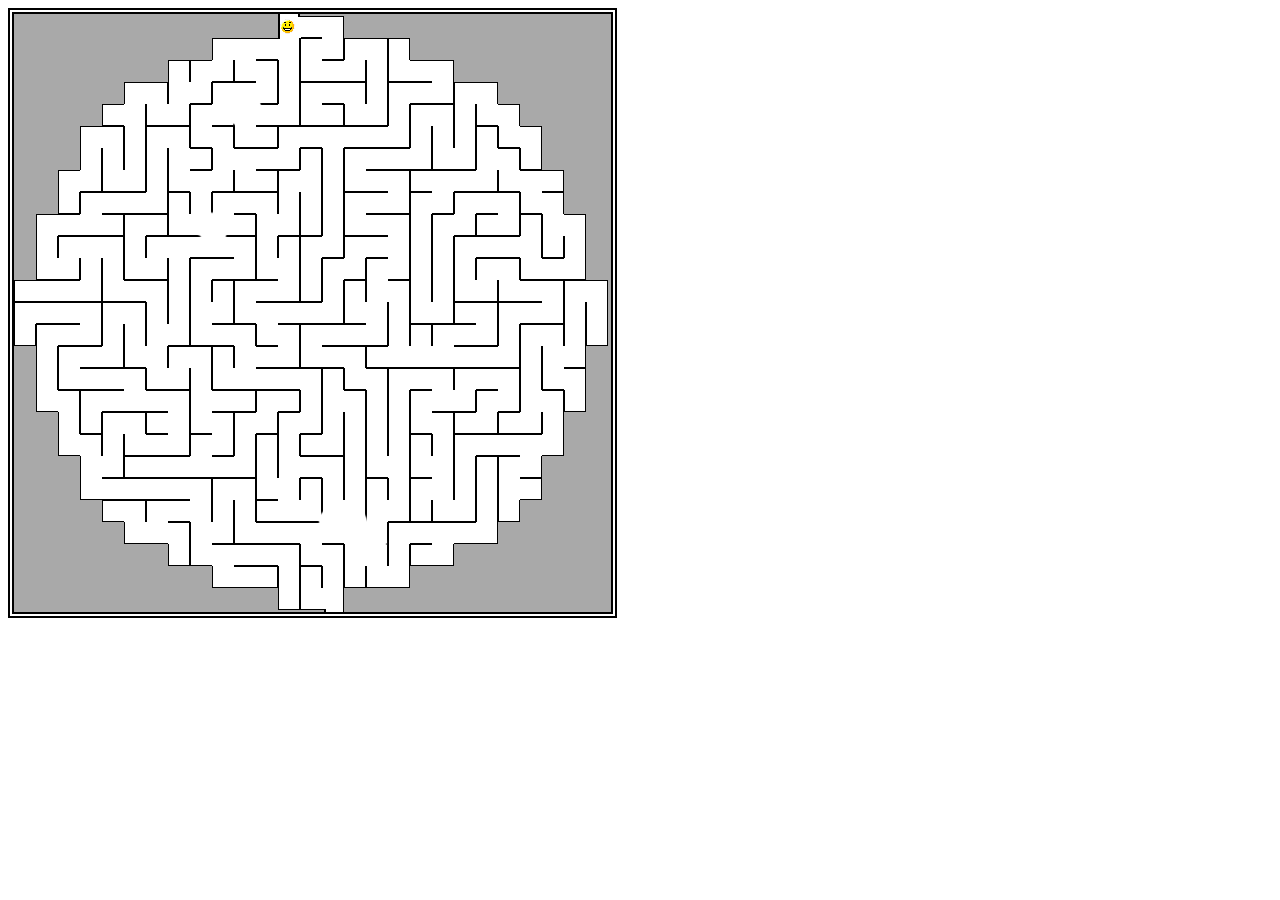
<file: maze/index.html>
<!DOCTYPE html>
<html lang="ru" dir="ltr">

<head>

    <meta charset="UTF-8">
    <title>Лабиринт</title>
    <link rel="stylesheet" href="Maze.css">
</head>

<body>
    <script src="Maze.js"></script>
<canvas id="Canvas"></canvas>
<img id="face" src="face.png">
</body>
</html>
</file>
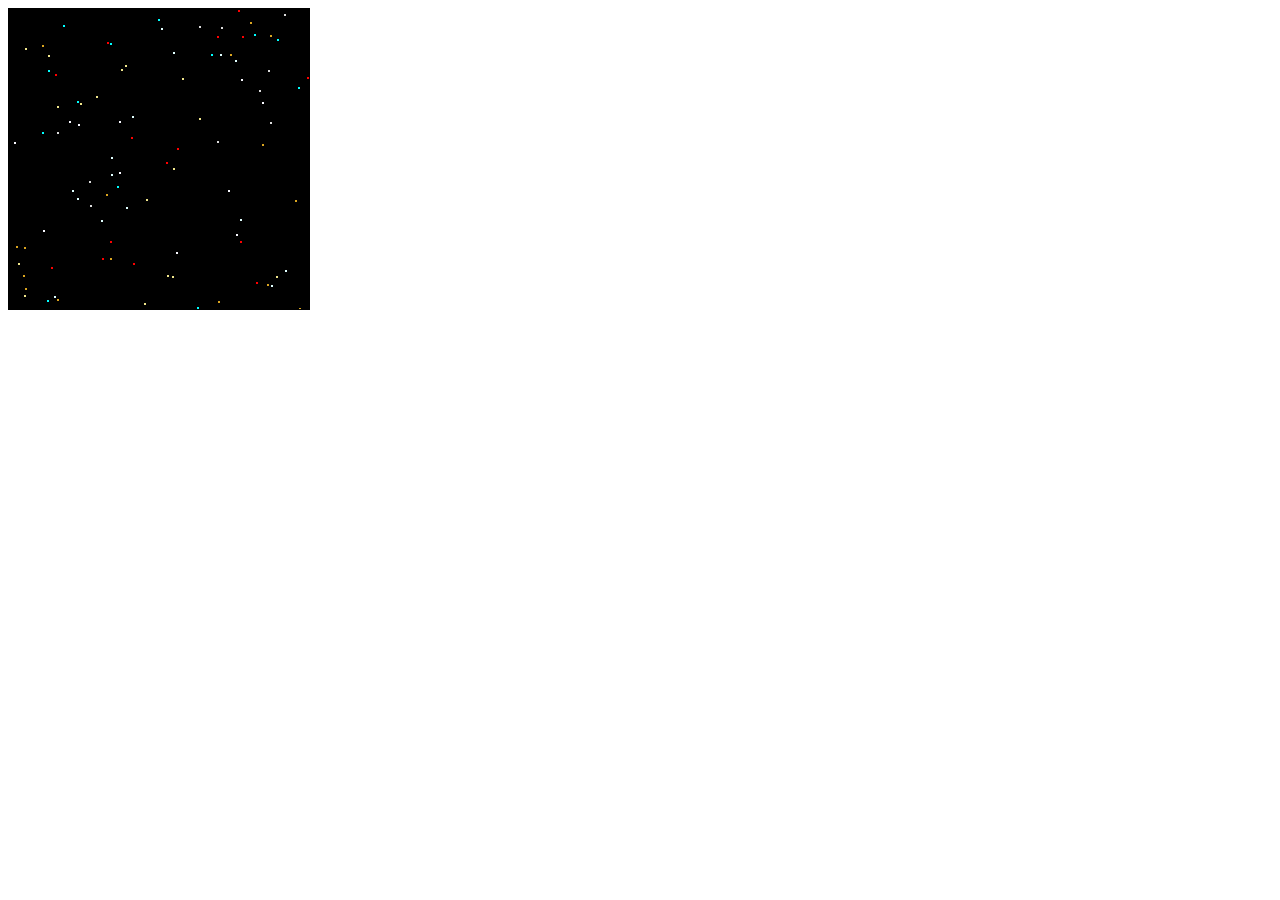
<file: point2d.html>
<!DOCTYPE html>
<html lang="ru" dir="ltr">

<head>

  <title>Точка</title>

  <meta charset="utf-8">
  <script>

  </script>
</head>

<body>
  <canvas id="myCanvas" width="300" height="300" style="border:1px solid #000000;"></canvas>

  <script>

    var canva = document.getElementById("myCanvas");
    var ctx = canva.getContext('2d');


    // черный фон
    ctx.fillRect(0, 0, canva.width, canva.height);

    // точка белая
    // ctx.fillStyle = "white";
    // ctx.fillRect(100, 100, 2, 2); 

    // точка серая маленькая
    // ctx.fillStyle = "#eee";
    // ctx.fillRect(110, 100, 1, 1); 
    //             0          1           2          3
    var colors = ["#DCDCDC", "#F8F8FF", "#E0FFFF", "#F0E68C", "#FF0000", "#00FFFF", "#DAA520"];


    var stars = [];
    
    var drawStar = function () {
      var randomcolor = Math.floor(Math.random() * colors.length);
      ctx.fillStyle = colors[randomcolor];

      var randomX = Math.floor(Math.random() * canva.width);
      var randomY = Math.floor(Math.random() * canva.height);
      ctx.fillRect(randomX, randomY, 2, 2);
      stars.push([randomX, randomY]);
    };
     
      

    var eraseStar = function() {
      if (stars.length == 0) {
        return;
      }

      ctx.fillStyle = "black";
      var starNumber = Math.floor(Math.random() * stars.length);
      // console.log("starNumber =", starNumber);
      // console.log("x =", stars[starNumber][0]);
      // console.log("y =", stars[starNumber][1]);
      var star = stars.shift();

      ctx.fillRect(star[0], star[1], 2, 2);
    };


    var starsCounter = 0;
    while (starsCounter < 100) {
      starsCounter++;
      drawStar();
    } 

    setInterval(eraseStar, 200);

   </script>
</body>

</html>
</file>
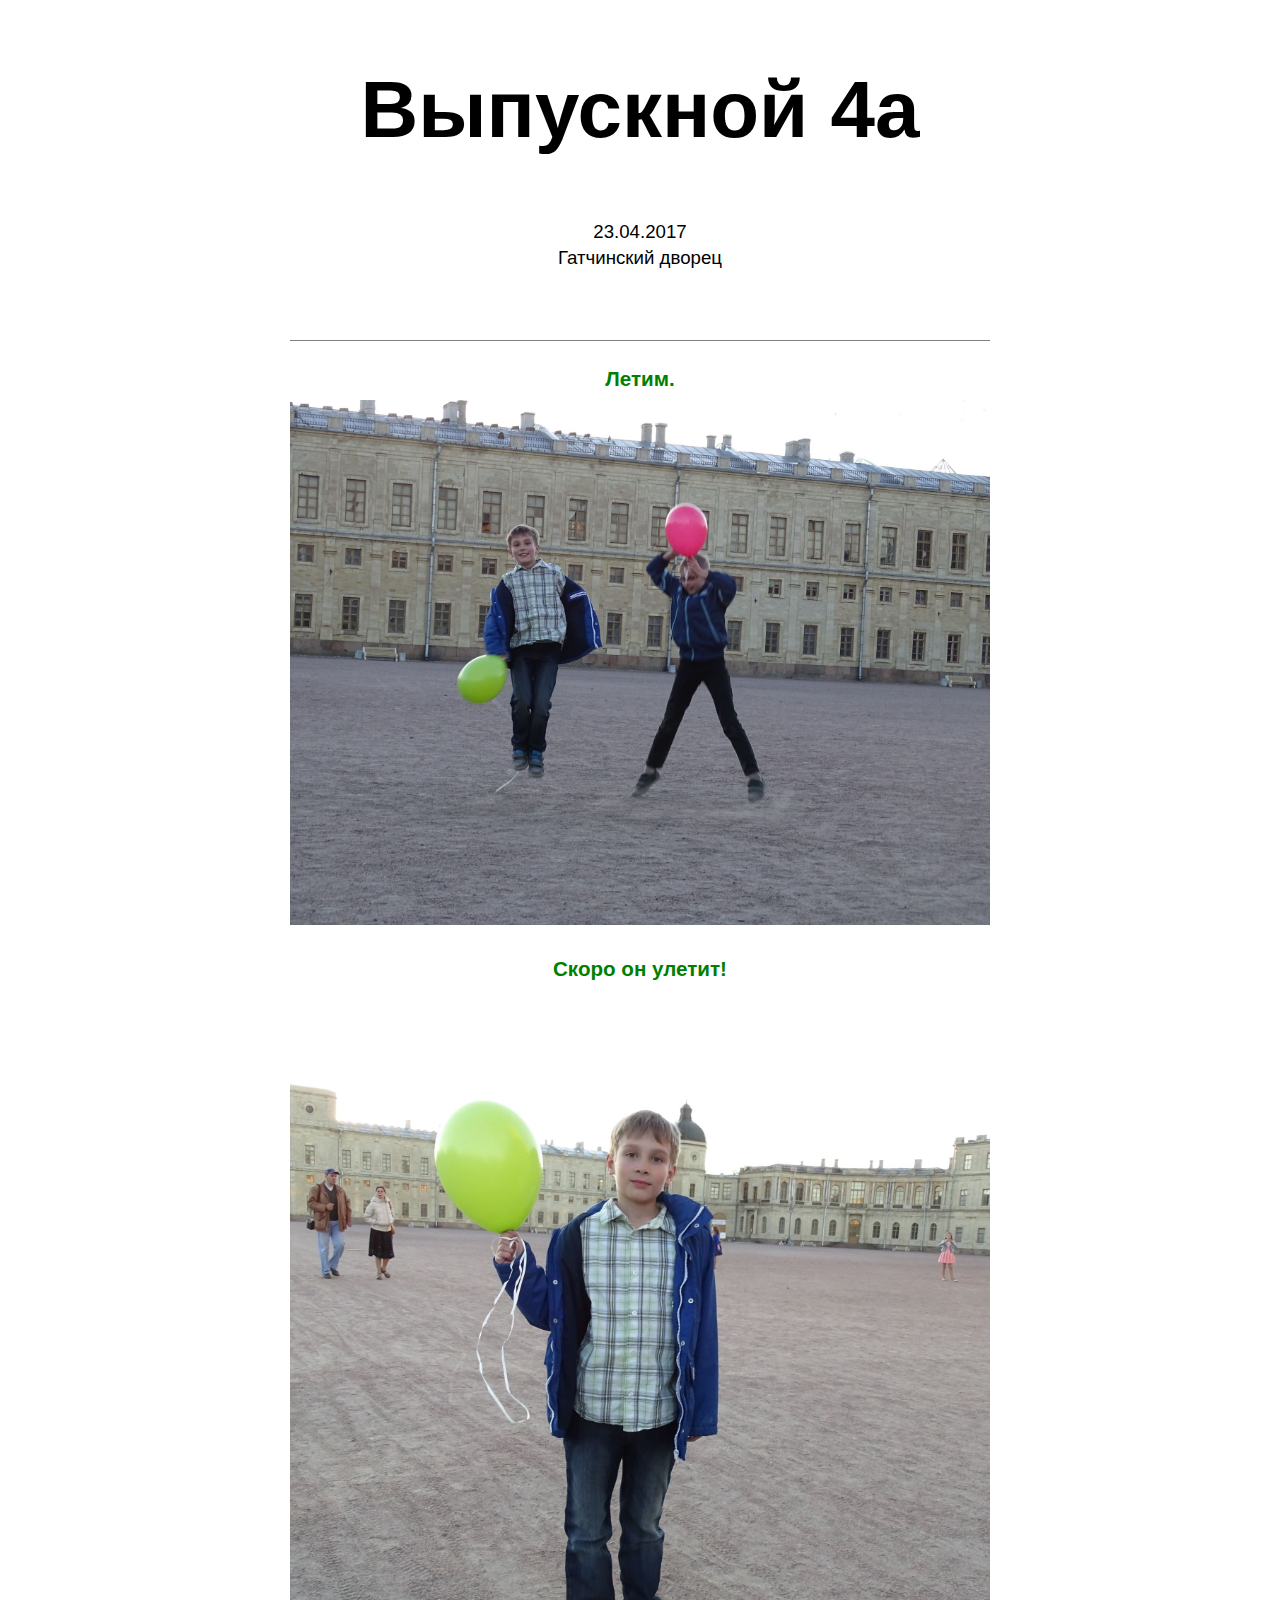
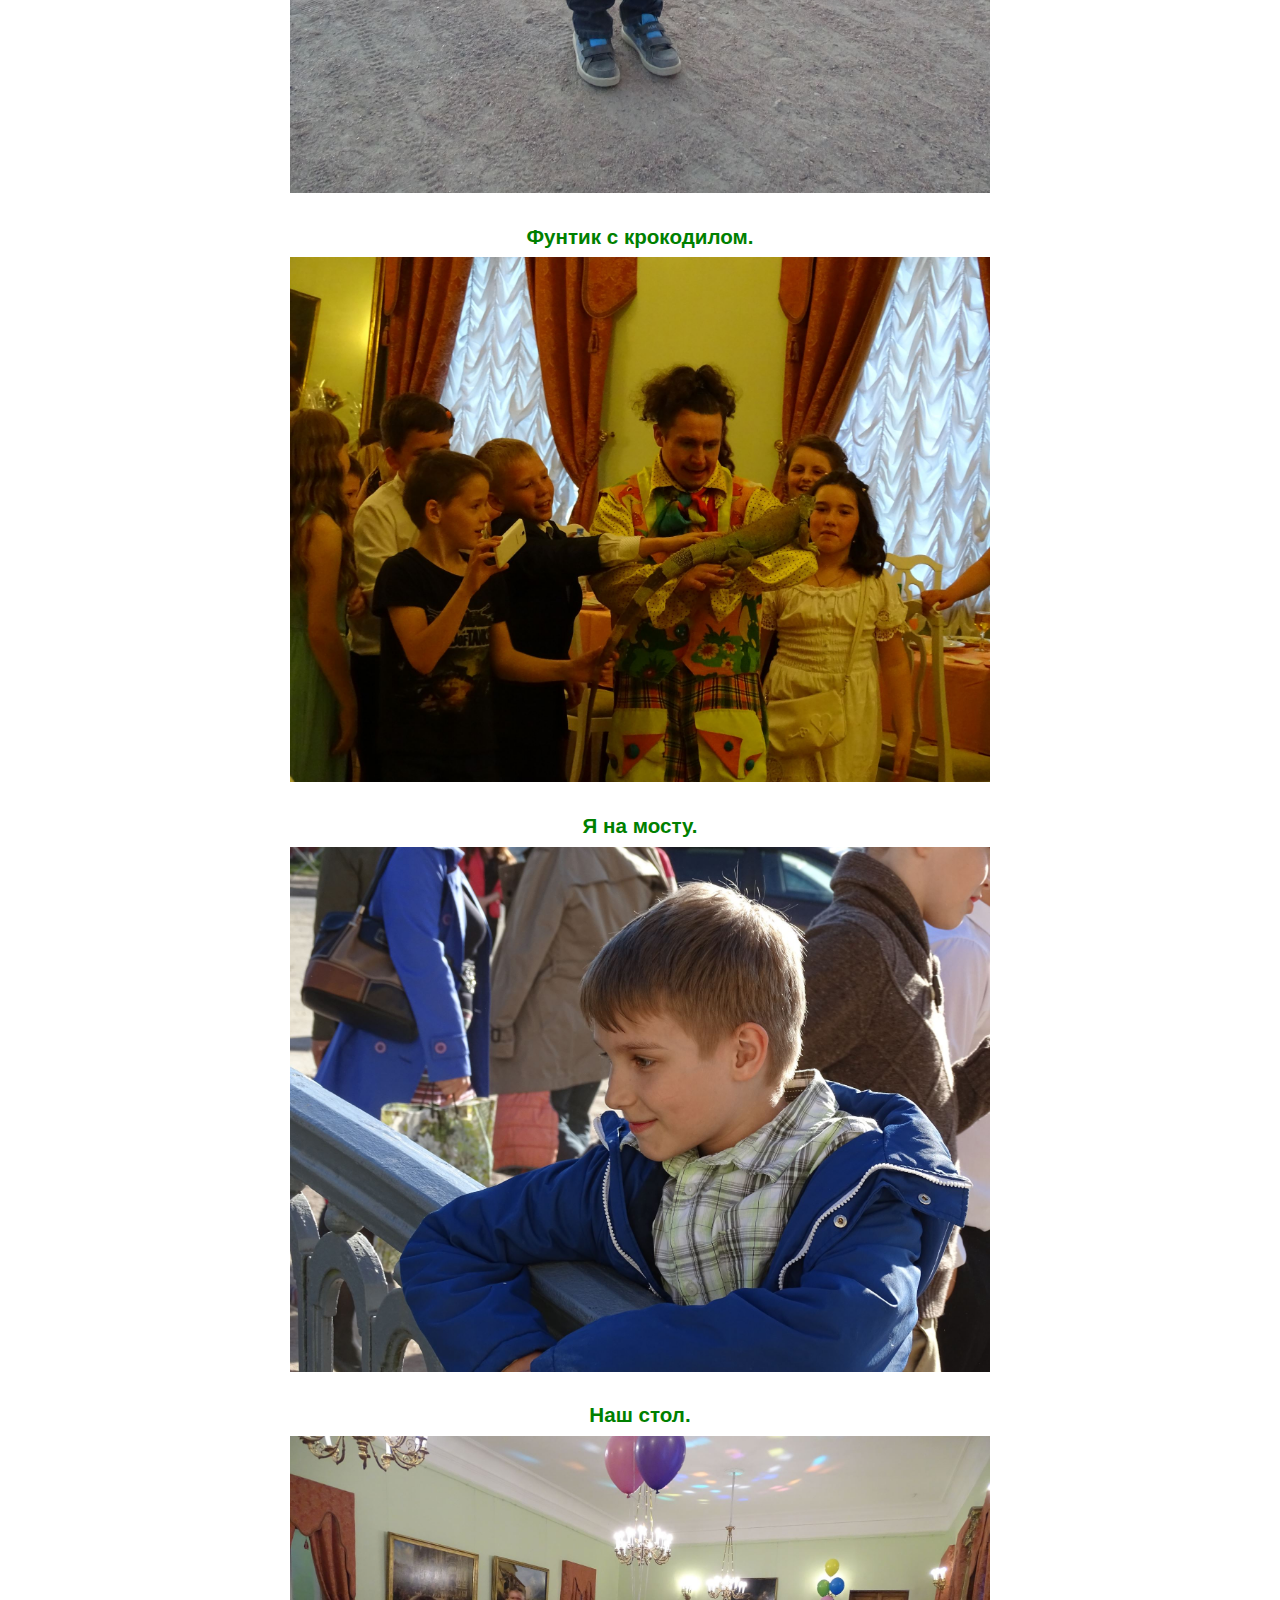
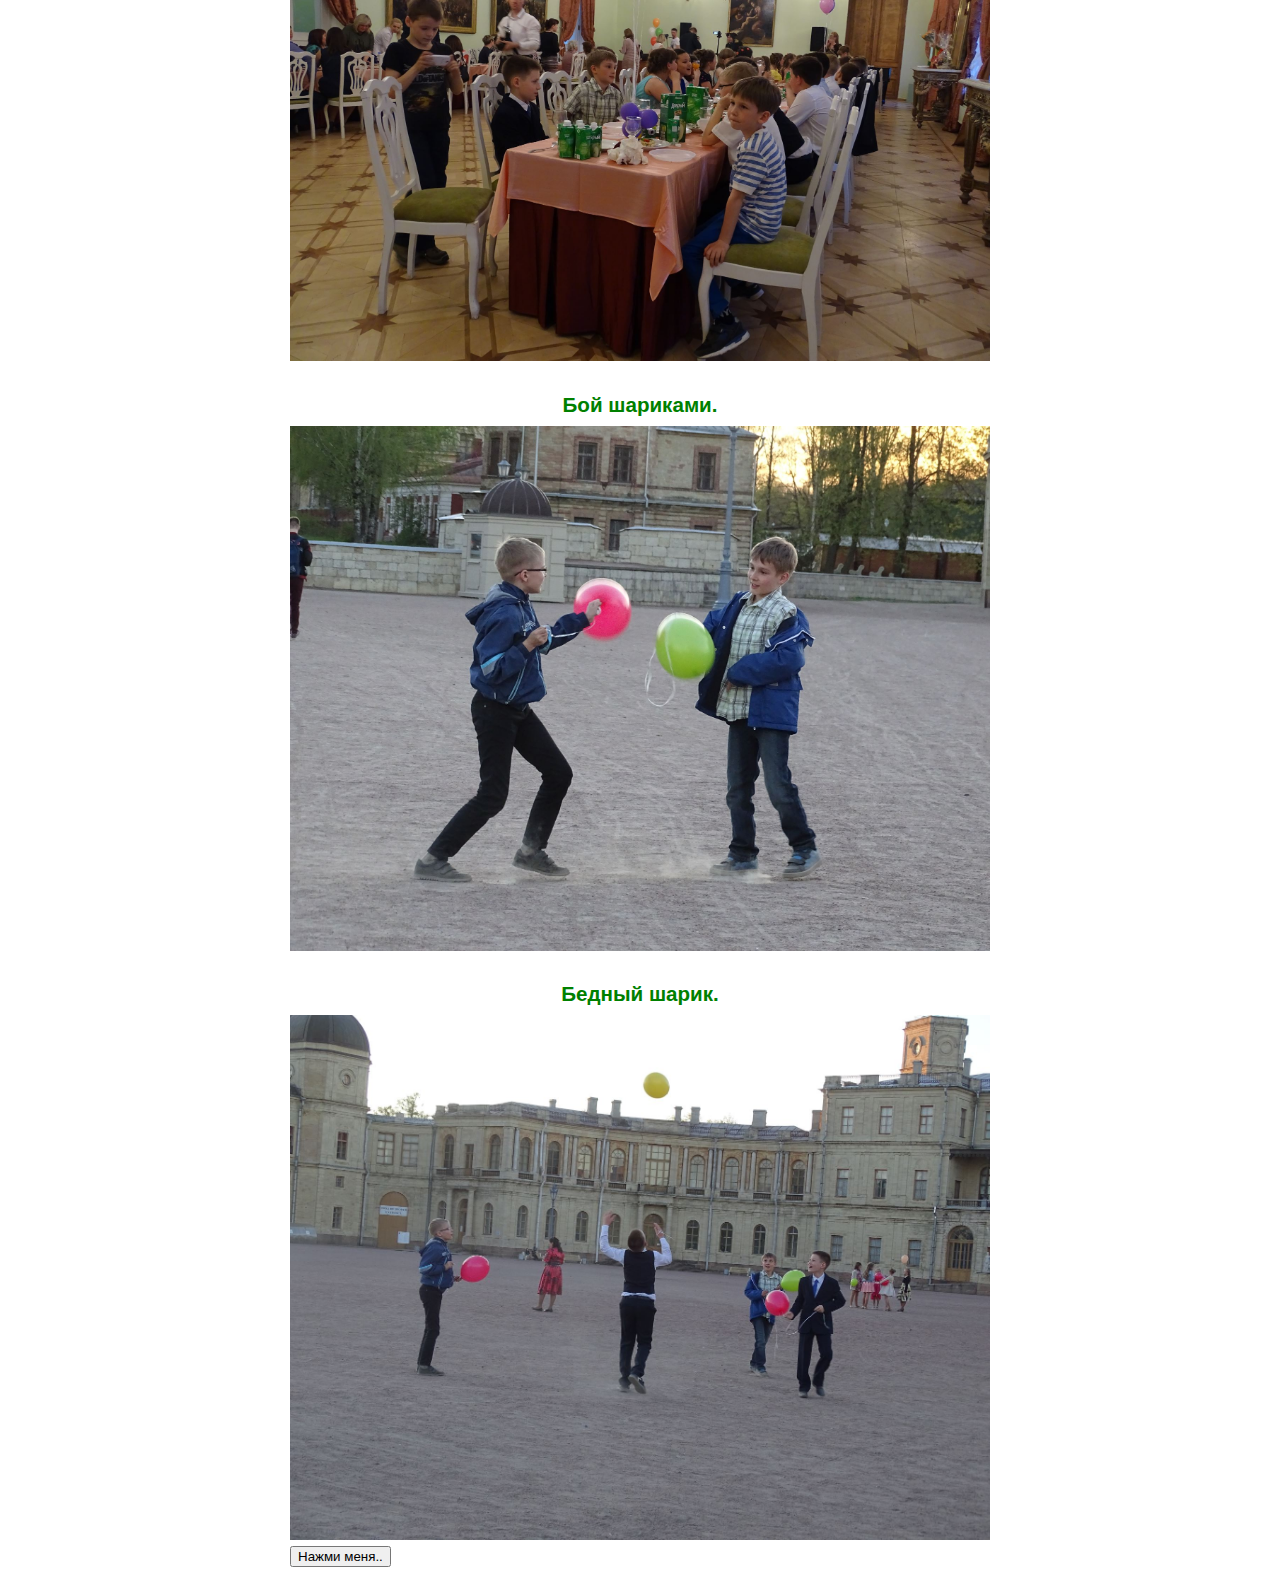
<file: vipusk2017.html>
<!DOCTYPE html>
<html lang="ru" dir="ltr">
  <head>
    <title>Выпускной 2017 4а</title>
    <meta charset="utf-8">
    <!-- Put this script tag to the <head> of your page -->
    <script type="text/javascript" src="//vk.com/js/api/openapi.js?146"></script>
    <script type="text/javascript">
      VK.init({apiId: 6051461, onlyWidgets: true});
    </script>
    <style>
      body {
        font: 0.92em/1.4 Verdana, Arial, sans-serif;
      }
      .content {
        width: 700px;
        margin-left: auto;
        margin-right: auto;
      }
      img {
        width: 100%;
      }
      .header h1 {
        font-size: 60pt;
        font-face: Arial, Verdana;
      }
      .header {
        border-bottom: 1px solid grey;
      }
      .header p {
        font-size: 14pt;
      }
      .header {
        text-align: center;
        padding-bottom: 50px;
      }
      h2.label {
        text-align: center;
        color: green;
        font-size: 140%;
        font-weight: bold;
        margin-bottom: 6px;
        margin-top: 24px;
      }
    </style>
    <script>
      //alert("Hello!");
    </script>
  </head>
  <body>
    <div class="content">
      <div class="header">
        <h1 class="main">Выпускной 4a</h1>
        <p>23.04.2017<br>Гатчинский дворец</p>
        <!-- VK Like -->
        <div id="vk_like"></div>
        <script type="text/javascript">
          VK.Widgets.Like("vk_like", {type: "button"});
        </script>
      </div>
      <h2 class="label">Летим.</h2>
      <img src="DSC00115_1980.jpg"  alt="Прыжок"> 
      <h2 class="label">Скоро он улетит!</h2>
      <img src="DSC00047_1980.jpg"  alt="Шар" title="Это подпись к фотографии, он еще не улетел." >
      <h2 class="label">Фунтик с крокодилом.</h2>
      <img src="DSC00014_1980.jpg"  alt="Крокодил">
      <h2 class="label">Я на мосту.</h2>
      <img src="DSC09939_1980.jpg"  alt="мост">
      <h2 class="label">Наш стол.</h2>
      <img src="DSC00032_1980.jpg"  alt="стол">
      <h2 class="label">Бой шариками.</h2>
      <img src="DSC00091_1980.jpg"  alt="бой">
      <h2 class="label">Бедный шарик.</h2>
      <img src="DSC00102.jpg"  alt="шарик 2">
      <button onclick="alert('Секрет!')">Нажми меня..</button>
      
      <!-- VK Comments -->
      <div id="vk_comments"></div>
      <script type="text/javascript">
        VK.Widgets.Comments("vk_comments", {limit: 10, attach: "*"});
      </script>
    </div>
  </body>
</html>
</file>
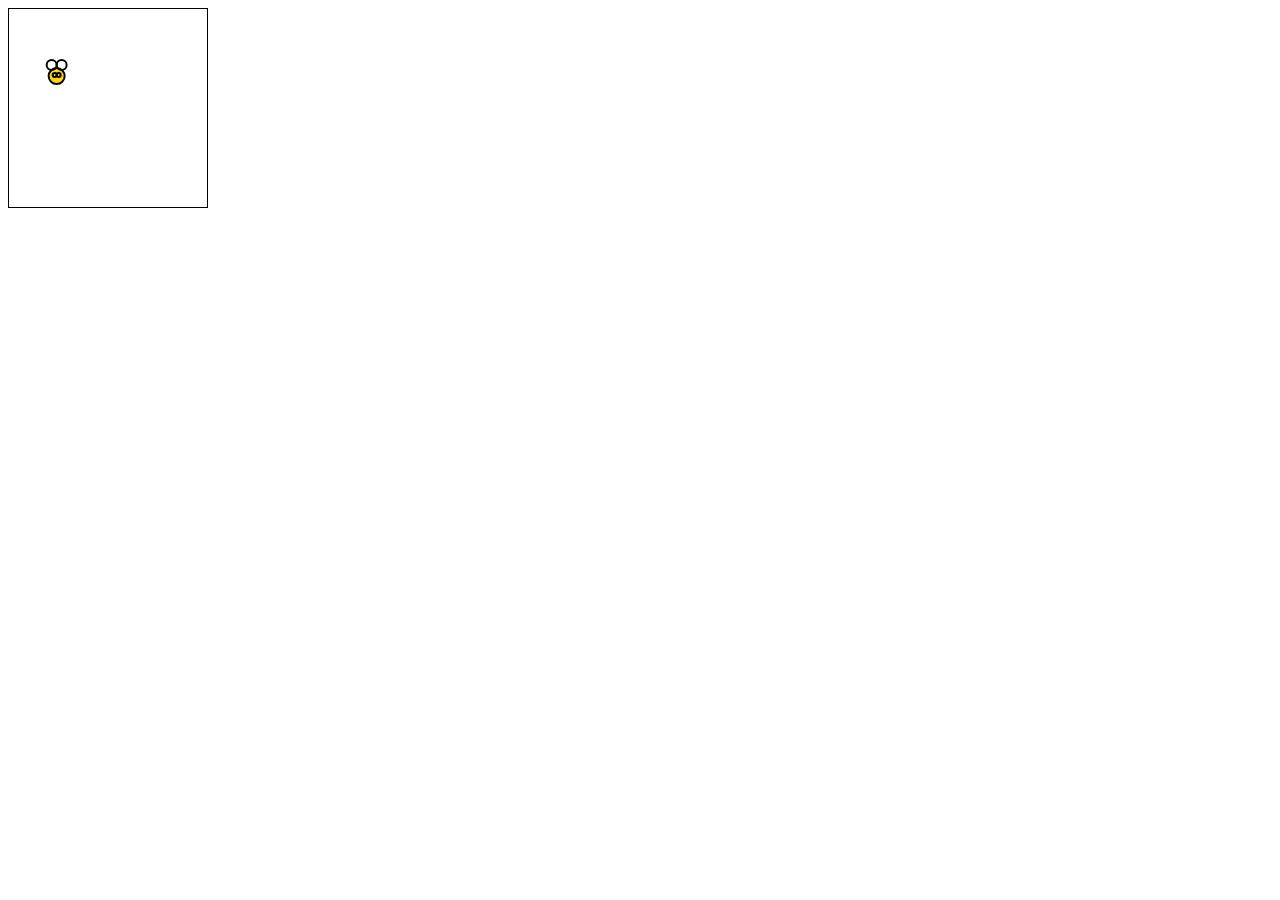
<file: Z.html>
<!DOCTYPE html>
<html lang="ru" dir="ltr">

<head>

    <meta charset="UTF-8">
    <title>Анимация с canvas</title>
</head>

<body>
    <canvas id="canvas" width="200" height="200"></canvas>
    <script>

        var canvas = document.getElementById("canvas");
        var ctx = canvas.getContext("2d");



        var canvas = document.getElementById("canvas");
        var ctx = canvas.getContext("2d");

        var circle = function (x, y, radius, fillCircle) {
            ctx.beginPath();
            ctx.arc(x, y, radius, 0, Math.PI * 2, false);
            if (fillCircle) {
                ctx.fill();
            } else {
                ctx.stroke();
            }
        };

        var drawBee = function (x, y) {
            ctx.lineWidth = 2;
            ctx.strokeStyle = "Black";
            ctx.fillStyle = "Gold";
            circle(x, y, 8, true);
            circle(x, y, 8, false);
            circle(x - 5, y - 11, 5, false);
            circle(x + 5, y - 11, 5, false);
            circle(x - 2, y - 1, 2, false);
            circle(x + 2, y - 1, 2, false);
        };

        var update = function (coordinate) {
            var offset = Math.random() * 26 -13;
            coordinate += offset;
            if (coordinate > 200) {
                coordinate = 200;
            }
            if (coordinate < 0) {
                coordinate = 0;
            }
            return coordinate;
        };

        var canvas = document.getElementById("canvas");
        var ctx = canvas.getContext("2d");
        var x = 100;
        var y = 100;
        setInterval(function () {
            ctx.clearRect(0, 0, 200, 200);
            drawBee(x, y);
            x = update(x);
            y = update(y);
            ctx.strokeRect(0, 0, 200, 200);
        }, 30);



    </script>
</body>

</html
</file>
<file: maze/Maze.css>
canvas{
    border: 6px double black;
    background: white;
}
img{
    display: none
}
</file>
